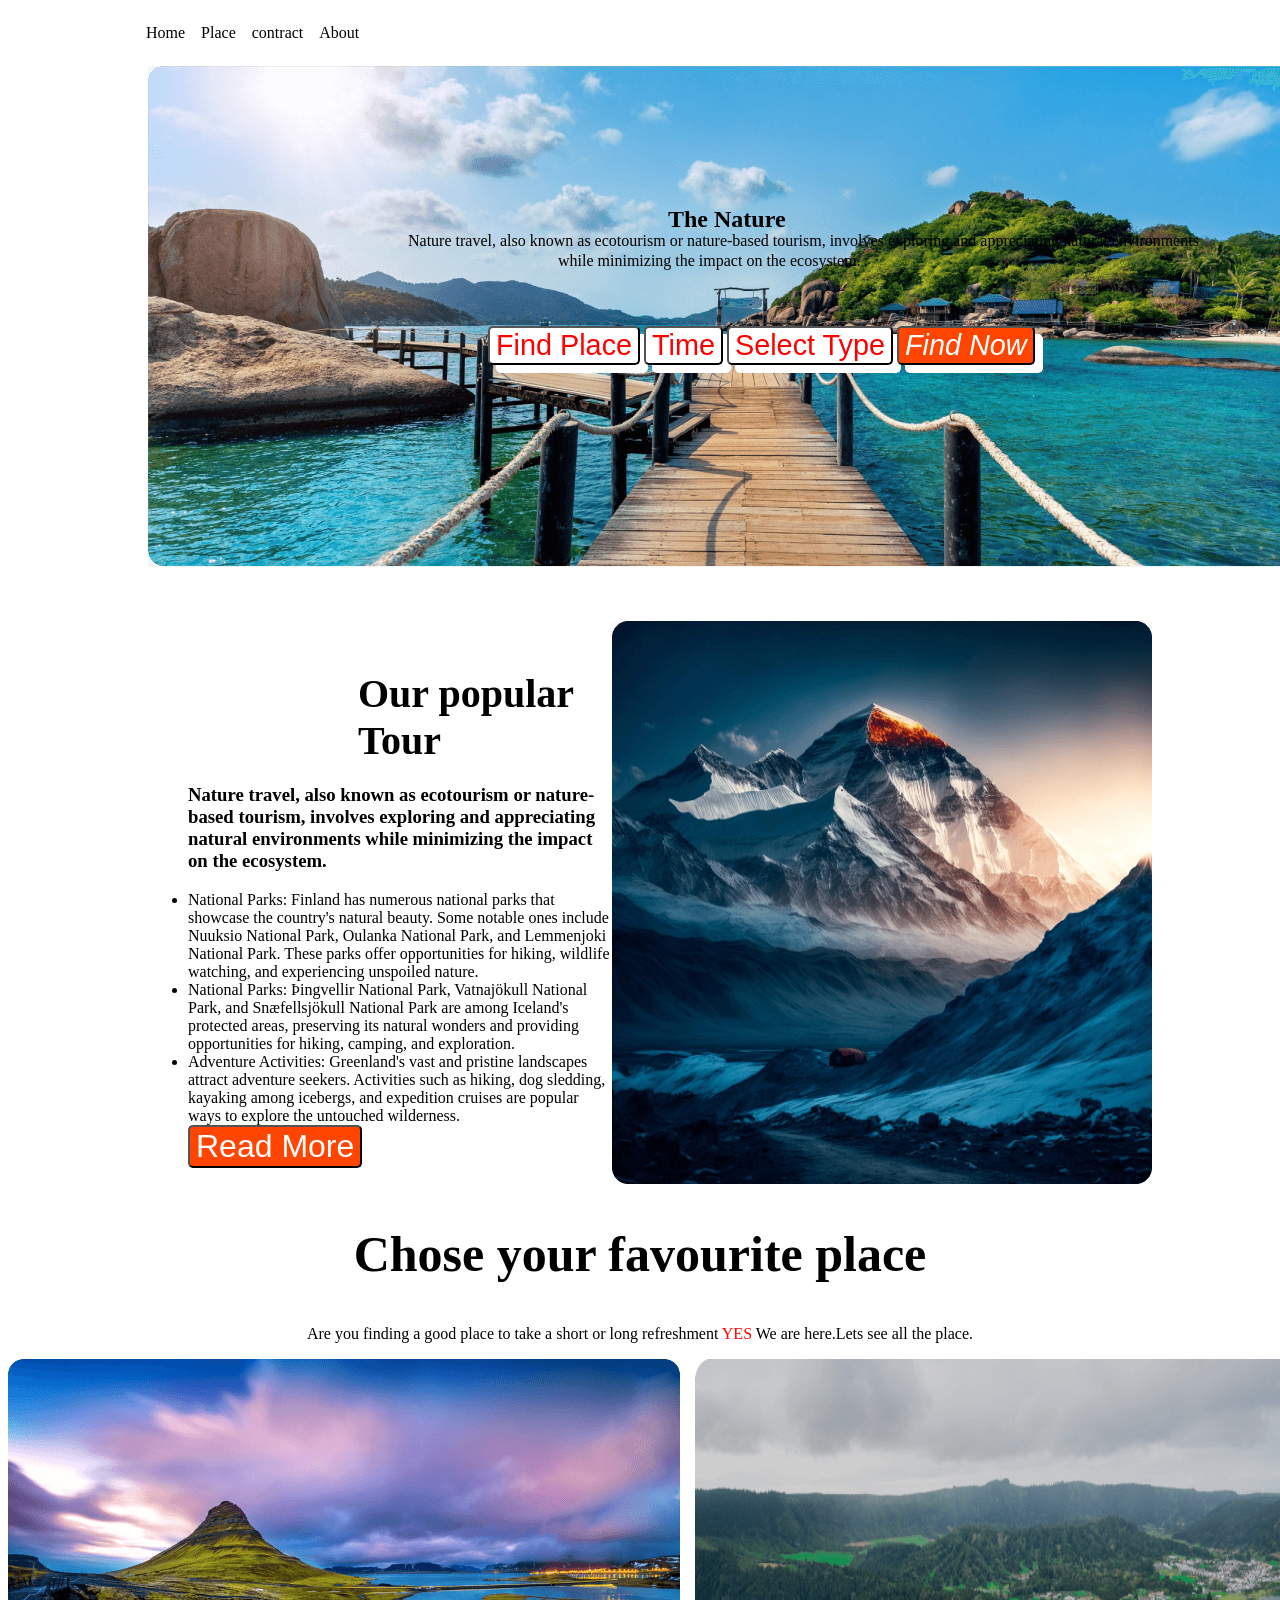
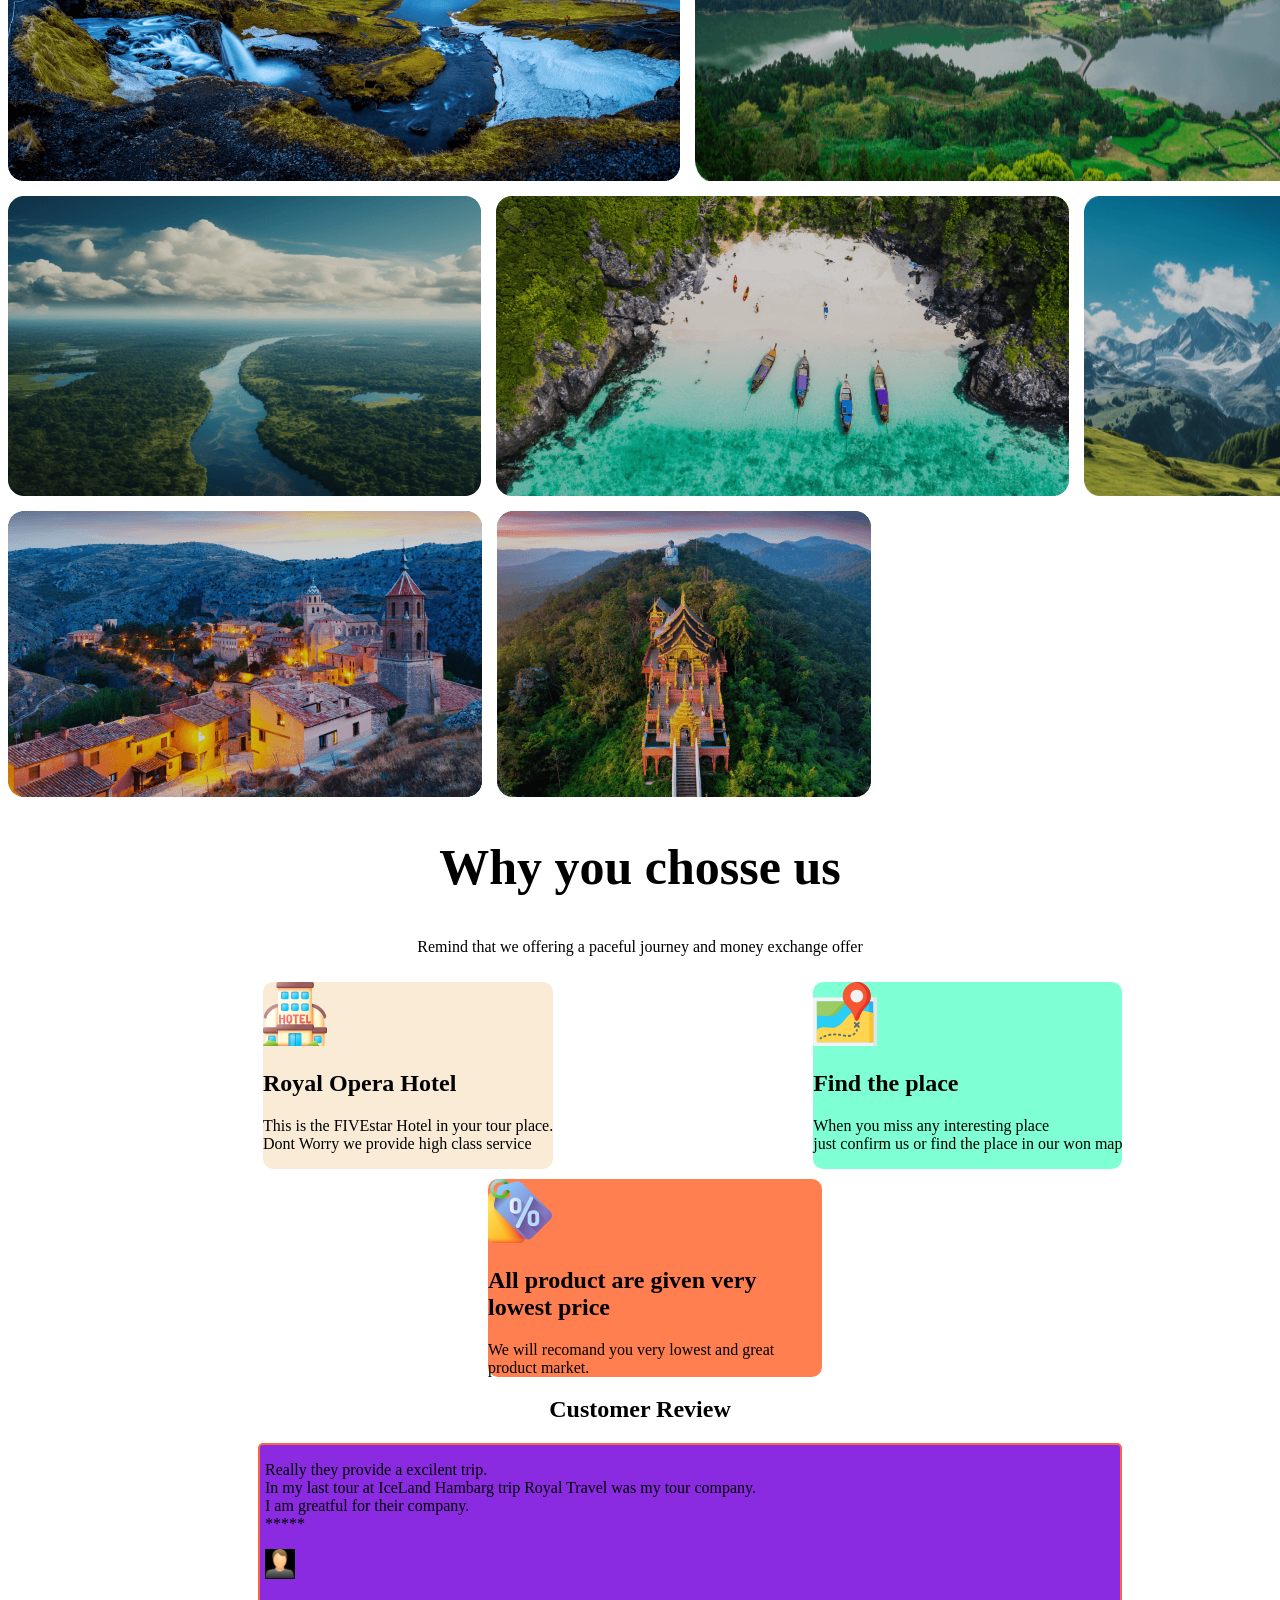
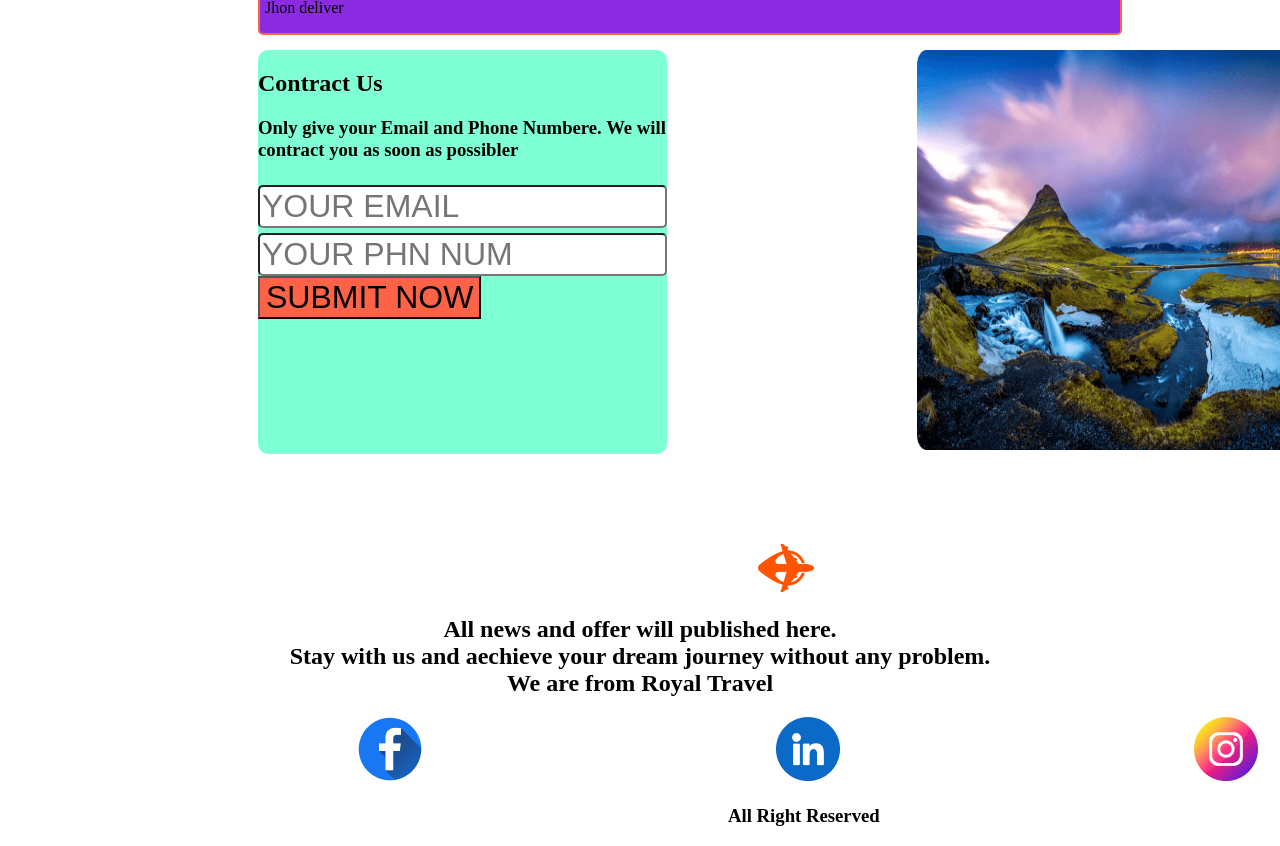
<file: index.html>
<!DOCTYPE html>
<html lang="en">
<head>
    <meta charset="UTF-8">
    <meta http-equiv="X-UA-Compatible" content="IE=edge">
    <meta name="viewport" content="width=device-width, initial-scale=1.0">
    <title>Royal Traval</title>
    <link rel="stylesheet" href="assin2.css">
</head>
<body>
    <header>

<nav>
    <ul>
        <li>Home</li>
        <li>Place</li>
        <li>contract</li>
        <li>About</li>
    </ul>
</nav>
</header> 

    <main>
        <section class="banner">
            <div><img src="Group 13 (1) (1).png"</div>
            <div class="titl">
                <h2 
                <h2> The Nature</h2>
            </div>

            <div class="text">
                <p>
                    Nature travel, also known as ecotourism or nature-based tourism, involves exploring and appreciating natural environments  </p>
            </div>
            <div class="text2">
                <p> while minimizing the impact on the ecosystem.</p>

            </div>
            <div class="bton">
                <button class="btn ">Find Place</button>
                <button class="btn ">Time</button>
                <button class="btn ">Select Type</button>
                <button class="btn1 "><i class="fa-solid fa-magnifying-glass">Find Now</i></button>
                
            </div>
        </section>

        <section>
           
            <div class="para">
                
                <ul>
                    <h2 class="popular">Our popular Tour</h2>

                    <h3>Nature travel, also known as ecotourism or nature-based tourism, involves exploring and appreciating natural environments while minimizing the impact on the ecosystem.</h3>

                    <li>National Parks: Finland has numerous national parks that showcase the country's natural beauty. Some notable ones include Nuuksio National Park, Oulanka National Park, and Lemmenjoki National Park. These parks offer opportunities for hiking, wildlife watching, and experiencing unspoiled nature.</li>
                    <li>National Parks: Þingvellir National Park, Vatnajökull National Park, and Snæfellsjökull National Park are among Iceland's protected areas, preserving its natural wonders and providing opportunities for hiking, camping, and exploration.</li>
                    <li>Adventure Activities: Greenland's vast and pristine landscapes attract adventure seekers. Activities such as hiking, dog sledding, kayaking among icebergs, and expedition cruises are popular ways to explore the untouched wilderness.</li>
                    <button class="mbtn">Read More</button>
                </ul>
                <img  src="Rectangle 4.png">
            </div>
           

        </section>

        <section>
            <h1 class="chose">Chose your favourite place</h1>
            <div>
                <p class="paragraph">Are you finding a good place to take a short or long refreshment <span class="yea">YES</span> We are here.Lets see all the place.</p>
            </div>
        </section>


        <section >
            <div class="row">
                <img src="Rectangle 8 (1).png">
                <img src="Rectangle 10.png">
            </div>
            <div class="row">
                <img src="Rectangle 11.png">
                
                <img src="Rectangle 8.png">
                <img src="Rectangle 9.png">
            </div>
            <div class="row">
                <img src="Rectangle 7.png">
                <img src="Rectangle 6.png">
            </div>
        </section>

        <section>
            <h1 class="cho">Why you chosse us</h1>
            <div>
                <p class="par">Remind that we offering a paceful journey and money exchange offer</p>
            </div>
        </section>

        <section class="faxo">
            <div class="skl">
                <img src="hotel 1.svg">
                <h2>Royal Opera Hotel</h2>
                <p>This is the <span>FIVE</span>star Hotel in your tour place.<br>Dont Worry we provide high class service</p>

            </div>
            

            <div class="dkl">
                <img src="map 1.svg">
                <h2>Find the place</h2>
                <p>When you miss any interesting place <br>just confirm us or find the place in our won map</p>

            </div>

            
        </section>
        <section>
        <div class="gkl">
            <img src="price-tag 1.svg">
            <h2>All product are given very lowest price</h2>
            <p>We will recomand you very lowest and great product market.</p>
        </div>

        <section class="rating">
            <h2 class="review">Customer Review</h2>
            <div class="creview">
            <p>Really they provide a excilent trip.<br>In my last tour at IceLand Hambarg trip Royal Travel was my tour company.<br>I am greatful for their company. <br>***** </p>
            <img src="OIP.jpeg" alt="Julias dev"><p class="nme">Jhon deliver</p>
           
           
        </section>
        </section>

        <section>
            <div class="offer">
                <div class="txt">
                    <h1>Contract Us</h1>
                    <h3>Only give your Email and Phone Numbere. We will contract you as soon as possibler</h3>
                    <input class="ppp" type="email" placeholder="YOUR EMAIL"><br>
                    <input class="secin" type="number" placeholder="YOUR PHN NUM"><br>
                    <button class="mmm">SUBMIT NOW</button>

                </div>
                <div>
                    <img class="ofr" src="Rectangle 8 (1).png">

                </div>
                
            </div>
        </section>

    </main>

    <footer>
        <div class="fotr">
            <img class="ikon" src="Group 40071 (2).png">
            <h2 class="hjj">All news and offer will published here.<br>Stay with us and aechieve your dream journey without any problem. <br>We are from Royal Travel</h2>
           
            <img class="salon" src="Facebook.png">
            <img class="salon" src="Linkedin.png">
            <img class="salon" src="Instagram.png">
           <h3 class="right">All Right Reserved</h3>
        </div>
    </footer>


</body>
</html>
</file>
<file: assin2.css>
nav ul{
    display: flex;
    text-decoration: none;
    list-style: none;
    margin-left: 90px;
   
}
nav li{
    padding: 8px;
}


.banner{
    position: relative;
}
.text{
    position: absolute;
    top: 0;
    margin-left: 400px;
    margin-top: 150px;
}
.text2{
    position: absolute;
    top: 0;
    margin-left: 550px;
    margin-top: 170px;   
}
.banner img{
margin-left: 140px;
}
.titl{
    
    position: absolute;
    top: 0;
    margin-left: 660px;
    margin-top: 120px;
    
}
.bton{
    position: absolute;
    top: 0;
    margin-left: 480px;
    margin-top: 260px;
  
    border-radius: 10px;
   
}
.btn{
    border-radius: 5px;
    font-size: 1.8rem;
    background-color: white;
    box-shadow: 8px 8px white;
    color:red;
}
.btn1{
    border-radius: 5px;
    font-size: 1.8rem;
    background-color:orangered;
    box-shadow: 8px 8px white;
    color: white;
}
.popular{
    font-size: 40px;
   padding-right: 20px;
}
.mbtn{
    font-size: 2rem;
    background-color:orangered; 
    border-radius: 5px;
    color: white;
}
.popular{
    position: relative;
    margin-left: 170px;
    margin-bottom: 20px;
}
.ppicture{
    position: absolute;
    margin-left: 800px;
    
}.para img{
    margin-right:120px;
}

.para{
    display: flex;
    margin-left: 140px;
    background-color: white;
    margin-top: 50px;
}
.ull{
    margin-top: 200px;
}
.chose{
    text-align: center;
    font-size: 50px;
}
.yea{
    color: tomato;
}
.paragraph{
    text-align: center;
}


.row{
    display:flex ;
    
    margin-bottom: 15px;
    gap: 15px;
   
    
}
.cho{
    text-align: center;
    font-size: 50px;
}
.par{
    text-align: center;
}
.faxo{
    display: flex;
}
.skl{
margin-left: 255px;
background-color: antiquewhite;
border-radius: 10px;
margin-top: 10px;
}
.dkl{
    margin-left: 260px;
    background-color: aquamarine;
    border-radius: 10px;
    margin-top: 10px;
}
.gkl{
    margin-left: 480px;  
    background-color: coral;
    margin-right: 450px;
    border-radius: 10px;
    margin-top: 10px;
}
.review{
    text-align: center;
}
.creview{
    border: 2px solid tomato;
    border-radius: 5px;
    padding-left: 5px;
    margin-left: 250px;
    margin-right: 150px; 
    background-color: blueviolet;
}
.rating img{
    height: 30px;
    width: 30px;

}
.offer{
    display: flex;
}
.offer img{
    height: 400px;
    width: 400px;
    margin-left: 250px;
    margin-top: 15px;
    margin-right: 150px;
}
.txt{
    margin-left: 250px;
    background-color: aquamarine;
    margin-top: 15px;
    border-radius: 10px;
    
}
.secin{
    margin-top: 5px;
    font-size: 2rem;
   border-radius: 5px;
}
.ppp{
    margin-top: 5px;
    font-size: 2rem;
   border-radius: 5px;
}
.mmm{
    font-size: 2rem;
    background-color: tomato;
}
.right{
   margin-left: 720px;
}
.salon{
    margin-left: 350px;
   
}
.hjj{
    text-align: center;
}
.ikon{
    margin-left: 750px;
    margin-top: 90px;
}
.yea{
    color: red;
}


/*responsive*/

@media screen and(max-width:600px) {
    .banner{
        flex-direction: column;
        width: 800px;
        height: 800px;
    }
}
</file>
